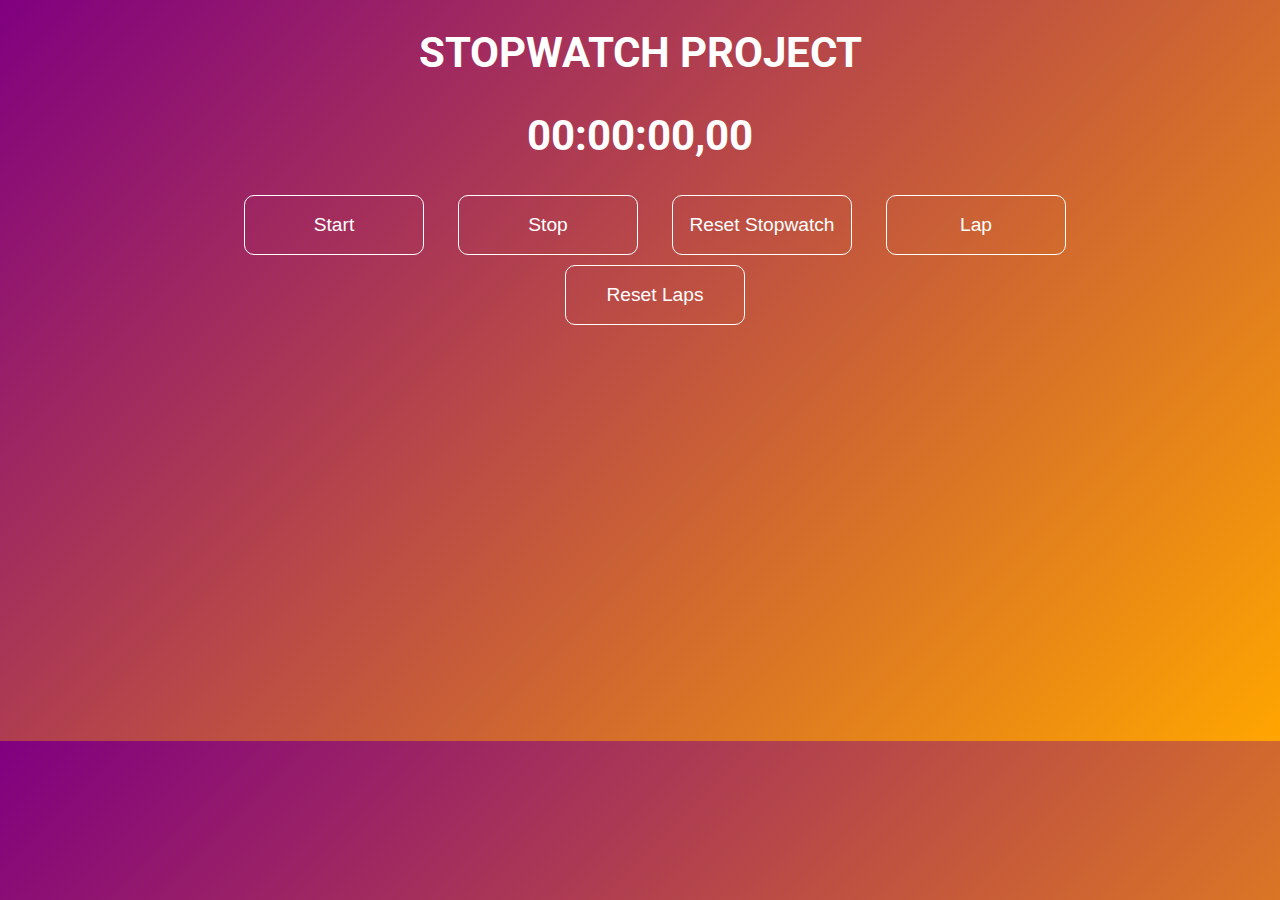
<file: StopWatch/index.html>
<!DOCTYPE html>
<html lang="en">
<head>
    <meta charset="UTF-8">
    <meta name="viewport" content="width=device-width, initial-scale=1.0">
    <title>StopWatch</title>
    <link rel="stylesheet" href="style.css">
    <link rel="preconnect" href="https://fonts.googleapis.com">
    <link rel="preconnect" href="https://fonts.gstatic.com" crossorigin>
    <link href="https://fonts.googleapis.com/css2?family=Roboto:wght@100&family=Rubik:wght@300&family=Tilt+Prism&display=swap" rel="stylesheet">
</head>
<body>
    <div class="content">
    <h1>STOPWATCH PROJECT</h1>
    <h2 id="timeDisplay">00:00:00,00</h2>
    <div class="buttons">
    <button class="StartBtn">Start</button>
    <button class="StopBtn">Stop</button>
    <button class="ResetBtn">Reset Stopwatch</button>
    <button class="LapBtn">Lap</button>
    </div>
    <ol class="Laps"></ol>
    <button class="buttons" id="resetLapBtn">Reset Laps</button>
    </div>

    <script src="StopWatch.js"></script>
</body>
</html>
</file>
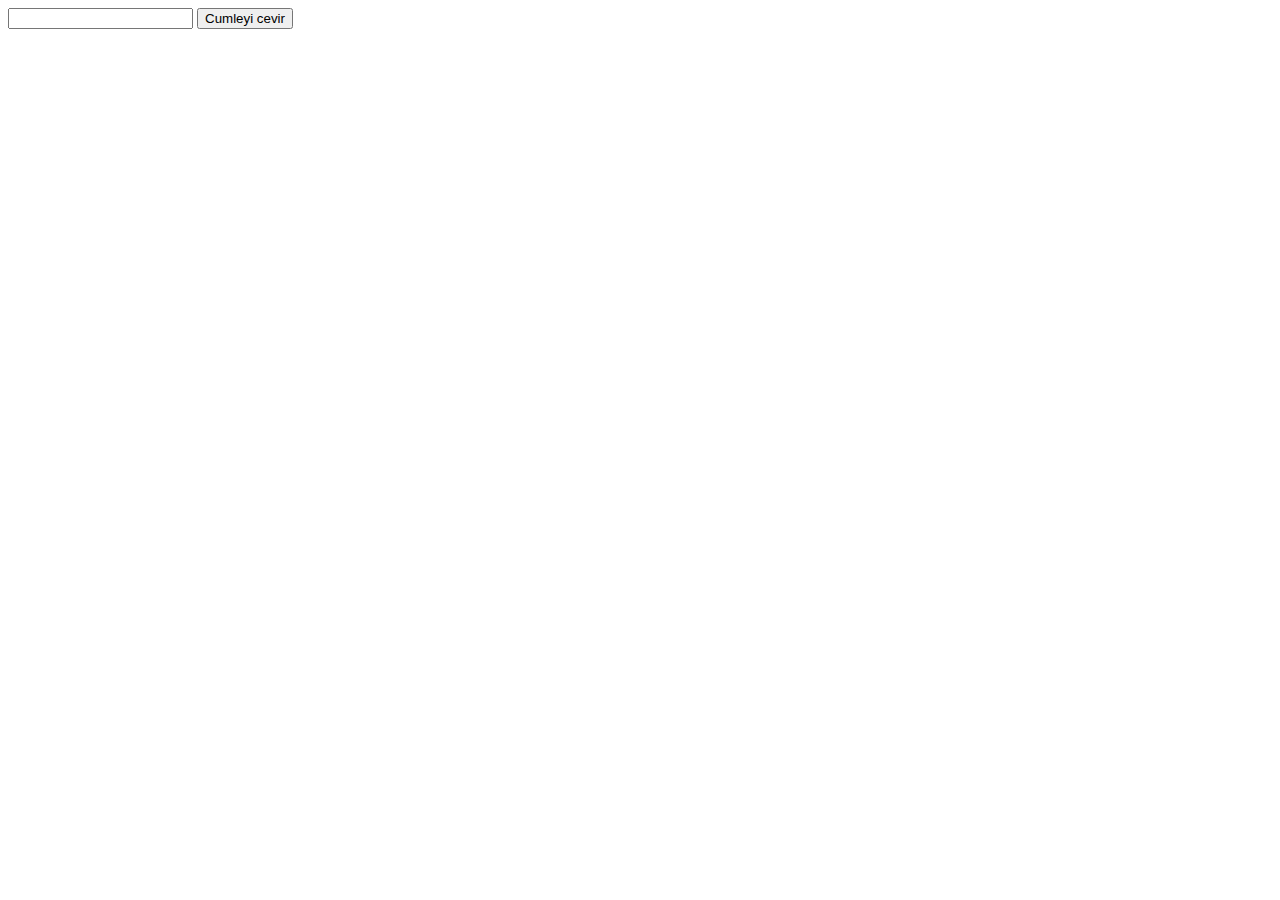
<file: UpperCase.html>
<!DOCTYPE html>
<html lang="en">
<head>
    <meta charset="UTF-8">
    <meta name="viewport" content="width=device-width, initial-scale=1.0">
    <title>Document</title>
</head>
<body>
    <input type="text" id="fill">
    <button onclick="myFunction()">Cumleyi cevir </button>
    <h1 id="write"></h1>
</body>
</html>
</file>
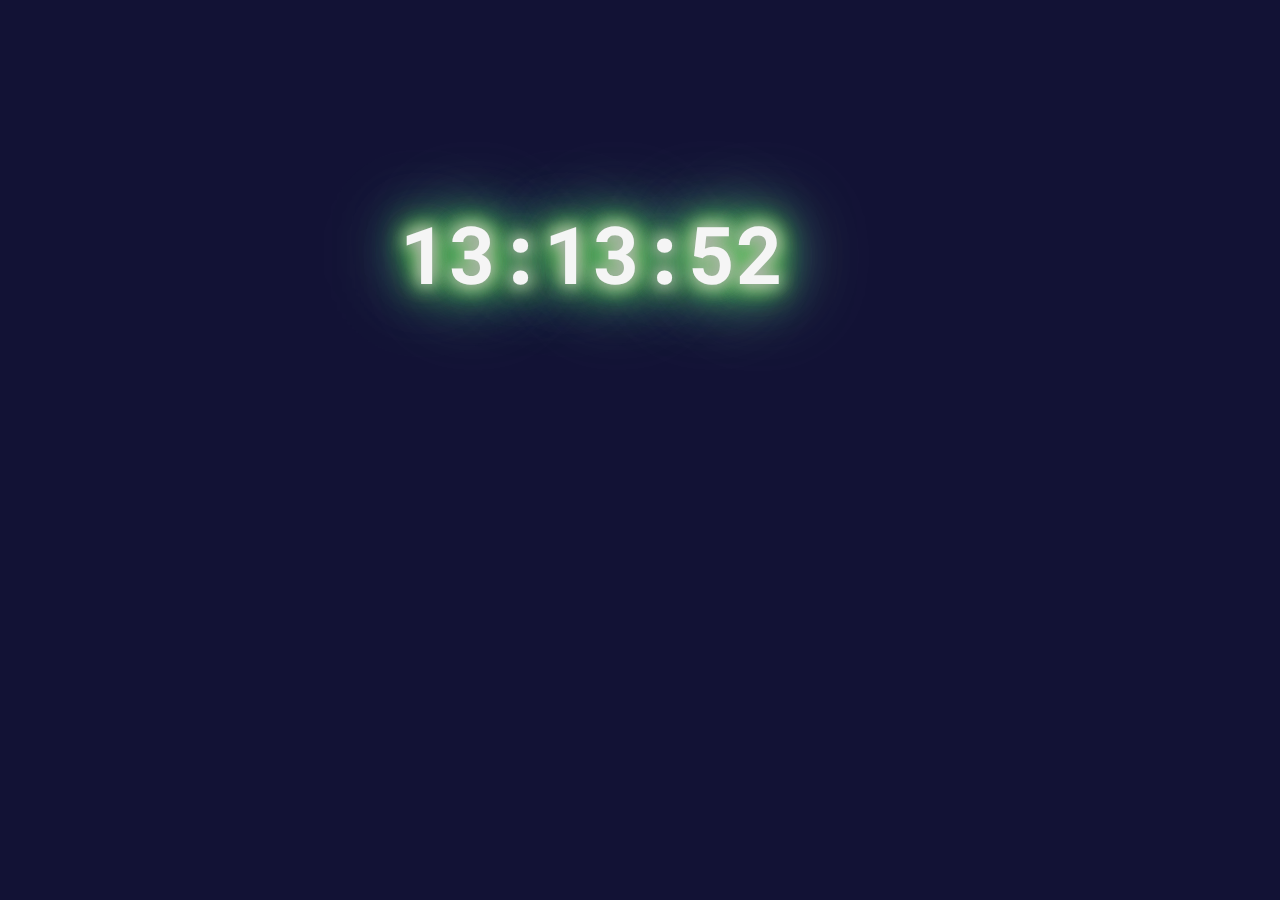
<file: clock/clock.html>
<!DOCTYPE html>
<html lang="en">
<head>
    <meta charset="UTF-8">
    <meta name="viewport" content="width=device-width, initial-scale=1.0">
    <title>Document</title>
    <link rel="stylesheet" href="clock.css">
    <link rel="preconnect" href="https://fonts.googleapis.com">
    <link rel="preconnect" href="https://fonts.gstatic.com" crossorigin>
    <link href="https://fonts.googleapis.com/css2?family=Roboto+Mono&display=swap" rel="stylesheet">
</head>
<body>
    <h1 class="time">00:00:00 PM</h1>
    
    <script src="clock.js"></script>
</body>
</html>
</file>
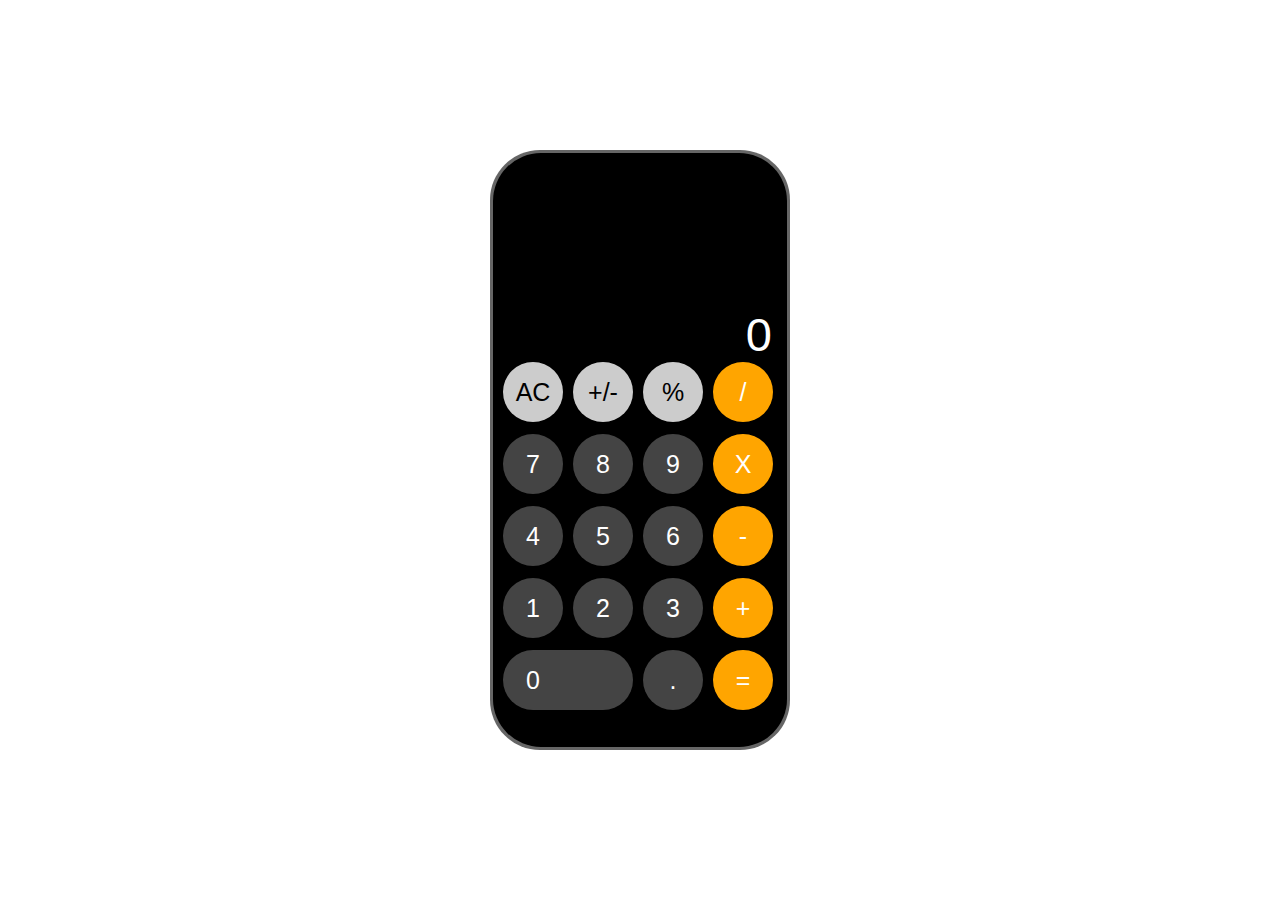
<file: Iphone Calculator/Calculator.html>
<!DOCTYPE html>
<html lang="en">
<head>
    <meta charset="UTF-8">
    <meta name="viewport" content="width=device-width, initial-scale=1.0">
    <title>Calculator</title>
    <link rel="stylesheet" href="Calculator.css">
</head>
<body>
    <div class="box">
        <div class="inner">
            <div class="calc">
                <div class="create">0</div>

                    <div class="buttons">
                        <button class="light clear">AC</button>
                        <button class="light plusMinus">+/-</button>
                        <button class="light procent">%</button>
                        <button class="btn-orange">/</button>
                        <button class="numbers">7</button>
                        <button class="numbers">8</button>
                        <button class="numbers">9</button>
                        <button class="btn-orange">X</button>
                        <button class="numbers">4</button>
                        <button class="numbers">5</button>
                        <button class="numbers">6</button>
                        <button class="btn-orange">-</button>
                        <button class="numbers">1</button>
                        <button class="numbers">2</button>
                        <button class="numbers">3</button>
                        <button class="btn-orange">+</button>
                        <button class="numbers zero">0</button>
                        <button class="numbers comma">.</button>
                        <button class="btn-orange">=</button>
                    
                    </div>
                
            </div>
        </div>
    </div>

    <script src="Calculator.js"></script>
</body>
</html>
</file>
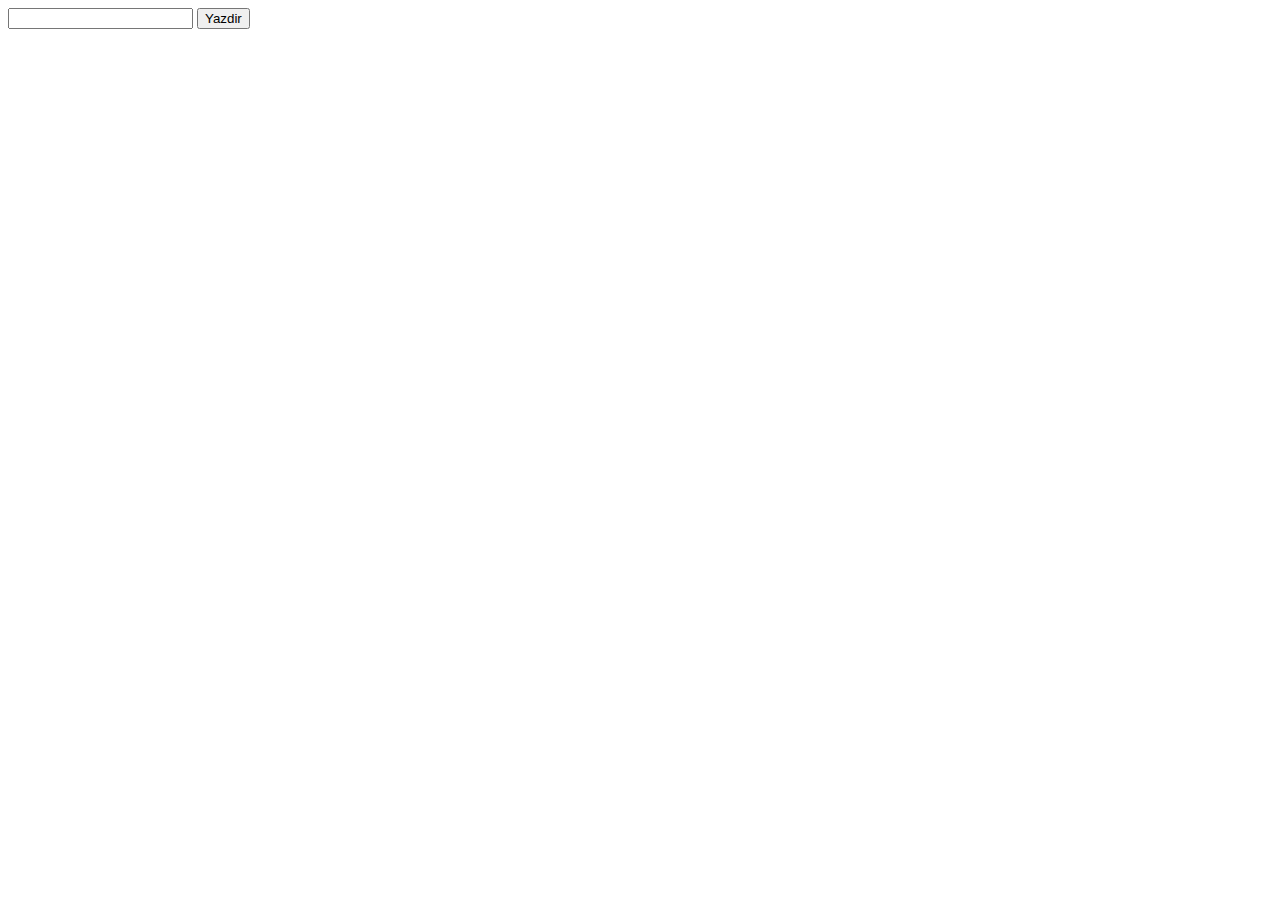
<file: ReverseLetter/ReverseLetter.html>
<!DOCTYPE html>
<html lang="en">
<head>
    <meta charset="UTF-8">
    <meta name="viewport" content="width=device-width, initial-scale=1.0">
    <title>Reverse Letter</title>
</head>
<body>
    <input type="text" name="" id="input">
    <button id="add" onclick="myFunction()">Yazdir</button>
    <h2 id="textwrite"></h2>
    
    <script src="ReverseLertter.js"></script>
</body>
</html>
</file>
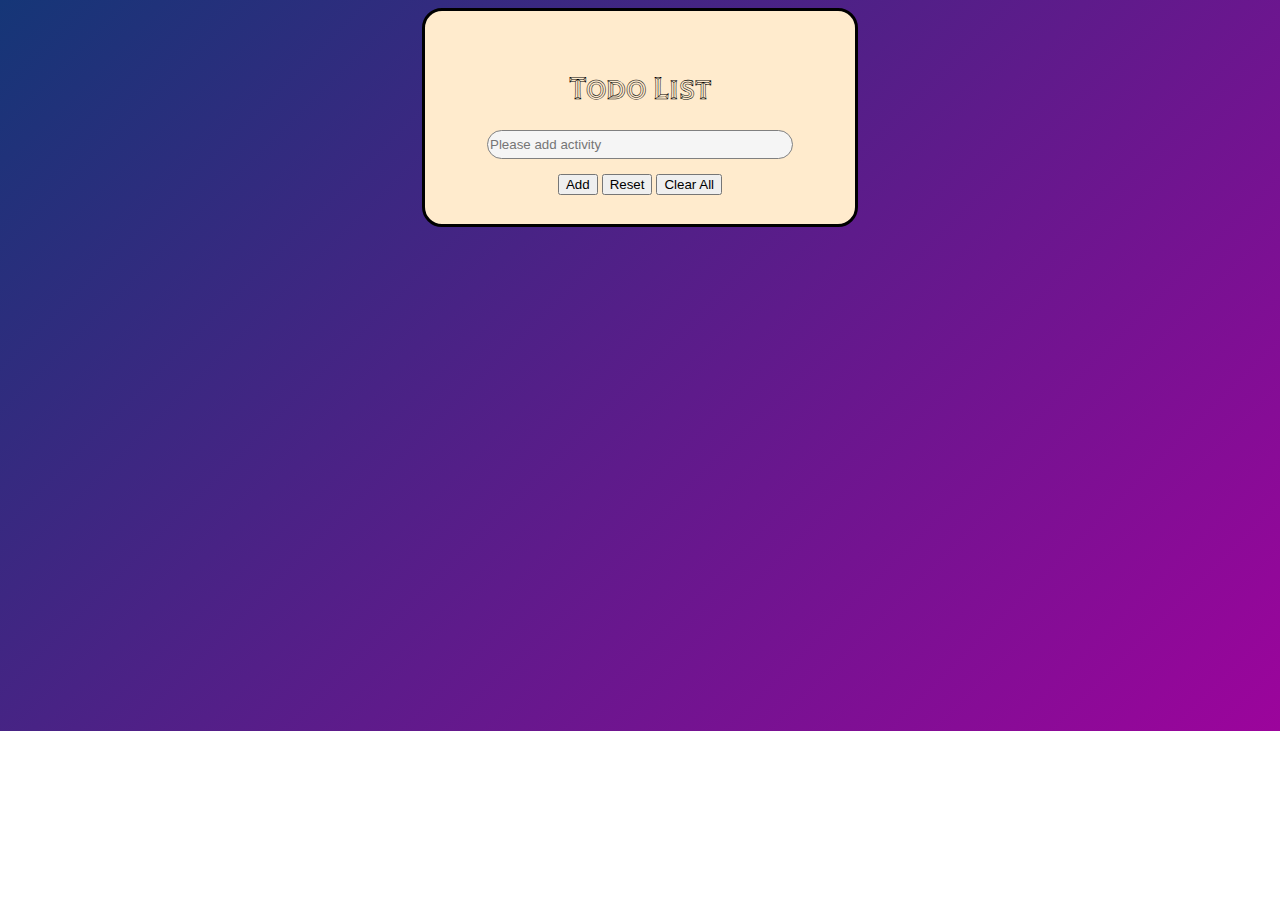
<file: ToDoList/todolist.html>
<!DOCTYPE html>
<html lang="en">
<head>
    <meta charset="UTF-8">
    <meta name="viewport" content="width=device-width, initial-scale=1.0">
    <title>Document</title>
    <link rel="stylesheet" href="todolist.css">
    <link rel="preconnect" href="https://fonts.googleapis.com">
    <link rel="preconnect" href="https://fonts.gstatic.com" crossorigin>
    <link href="https://fonts.googleapis.com/css2?family=Tilt+Prism&display=swap" rel="stylesheet">
</head>
<body>  
    <div class="header">
        <h1 class="title">Todo List</h1>
        <form>
        <input class="input" type="text" placeholder="Please add activity" id="activity">
        <br>
        <div class="buttons">
        <button id="addBtn">Add</button>
        <button type="reset">Reset</button>
        <button id="clearBtn">Clear All</button>
        </div>
        </form>
        
    </div>
    <ul id="list" class="list">
            <!-- <li id="item"><span><button onclick="removeFunc()">X</button></span></li> -->
    </ul>
        <script src="todolist.js"></script>
</body>
</html>
</file>
<file: StopWatch/style.css>
body{
    background-image: linear-gradient(135deg,purple,orange);
    height: 705px;
    font-family: 'Roboto', sans-serif;
    
}

.content{
    text-align: center;
    color: white;
}

h1,h2{
    font-family: 'Roboto', sans-serif;
    font-size: 2.6em;
    text-transform: uppercase;
}

button{
     background-color: transparent;
     cursor: pointer;   
     border: solid white;
     font-size: 1.2em;
     width: 180px;
     outline: none;
     color: white;
     border-width: 1px;
     padding:18px 10px;
     border-radius: 10px;
     margin-left: 30px;
    &:hover{
        transition: all 0.5s ease-in-out;
        background-color:white;
        color: brown;
    }
}


ol{
    width: 70px;
    margin: auto;
    font-size: 20px;
    margin-top: 10px;
    margin-bottom: 10px;
    font-family: 'Roboto', sans-serif;
}
</file>
<file: clock/clock.css>
body{
    
    font-size: 40px;
    background-color: rgb(18, 18, 53);
    
}
.time{
    width: 38%;
    margin: auto;
    height: 90px;
    margin-top: 200px;
    color:whitesmoke;
    text-shadow: 0 0 20px #afadad, 0 0 100px #FFF, 0 0 15px #c1bebe, 0 0 20px #4aad2e, 0 0 30px #49FF18, 0 0 40px #49FF18, 0 0 55px #1878ff, 0 0 75px #49ff18;
    font-family: 'Roboto Mono', monospace;
}
</file>
<file: Iphone Calculator/Calculator.css>
*{
    padding: 0;
    margin: 0;
    box-sizing: border-box;
    text-decoration: none;
    list-style: none;
    font-family: sans-serif;
    outline: none; /* */
}

body{
    display: flex;
    align-items: center;
    justify-content: center;
    min-height: 100vh;
}

.box{
    position: relative;
    width: 300px;
    height: 600px;
    border-radius: 50px;
    background-color: #666;
}
.inner{
    position: absolute;
    inset:3px;
    background-color: #000;
    border-radius: 48px;
    display: flex;
    justify-content: center;
}
.calc{
    position: absolute;
    inset: 5px;
    background: #000;
    border-radius: 48px;
}
.create{
    width: 100%;
    height: 35%;
    background:#000;
    border-top-left-radius: 48px;
    border-top-right-radius: 48px;
    font-size: 47px;
    font-weight: 500;
    color: #fff;
    display:flex;
    align-items: flex-end;
    justify-content: flex-end;
    padding: 0 10px;
    overflow: hidden;
}
.buttons{
    display: flex;
    flex-wrap: wrap;
}
.buttons button{
    width: 60px;
    height: 60px;
    border: none;
    border-radius: 50%;
    margin: 0 5px 12px;
    font-size: 25px;
    cursor: pointer;
    transition: 0.2 linear;
}

.buttons .light{
    background-color: #ccc;
}
.buttons .light:active{
    animation: 0.5s white-color ease-in-out ;
}

.buttons .numbers{
    background-color: #444;
    color: #fff;
}

.buttons .numbers:active{
    animation: 0.5s white-color ease-in-out ;
}

.buttons .zero{
    width: 130px;
    padding-left: 23px;
    border-radius: 50px ;
    display: flex;
    align-items: center;
    justify-content: flex-start;
    margin-right: 5px;
}

@keyframes white-color{
    50%{background: #fff;}
    75%{background: #fff;}
}

.buttons button.btn-orange{
    background-color: orange;
    color: #fff;
}

.buttons button.btn-orange:focus{
    background-color: #fff;
    color: orange;
    transform: scale(0.97);
}
</file>
<file: ToDoList/todolist.css>
body{
    background-repeat: no-repeat;
    height: 715px;
    background-image: linear-gradient(135deg,#153677,rgb(156, 4, 156));
}

.header{
    width: 350px;
    padding: 35px 40px 10px 40px;
    background-color:blanchedalmond;
    border: solid;
    border-radius: 20px;
    margin: auto;
    text-align: center;
}
.title{
    font-family: 'Tilt Prism', cursive;
}
ul{
    font-family: sans-serif;
}
.buttons{
    margin-top: 15px;
    text-align: center;
    height: 40px;
    width: auto;
}

.input{
    height: 25px;
    width: 300px;
    border-radius: 50px;
    border: solid;
    border-width: 1px;
    border-color: gray;
    background-color:whitesmoke;
}
.item{
    text-align: left;
    list-style-type: none;
    border: solid;
    width: 385px;
    margin: auto;
    margin-top: 10px;
    border-width: 2px;
    color: white;
    border-color: black;
    border-radius: 10px;    
    padding: 10px;
    margin-right: 532px;
   
}

.remove{
    float: right;
    background-color: transparent;
    border-radius: 20px;
    border: solid;
    border-width: 2px;
    color: black;
    
}
.remove2{
    float: right;
    background-color: transparent;
    border-radius: 20px;
    border: solid;
    border-width: 2px;
    color: red;
}

.list2{
    text-align: left;
    list-style-type: none;
    border: solid;
    width: 385px;
    margin: auto;
    margin-top: 10px;
    border-width: 2px;
    color: white;
    border-color: black;
    border-radius: 10px;    
    padding: 10px;
    margin-right: 532px;
    background-color: gray;
}


.list22{
    text-align: left;
    list-style-type: none;
    border: solid;
    width: 385px;
    margin: auto;
    margin-top: 10px;
    border-width: 2px;
    color: white;
    border-color: black;
    border-radius: 10px;    
    padding: 10px;
    margin-right: 532px;
    background-color: rgb(196, 140, 140);
    text-decoration: line-through;
}
</file>
